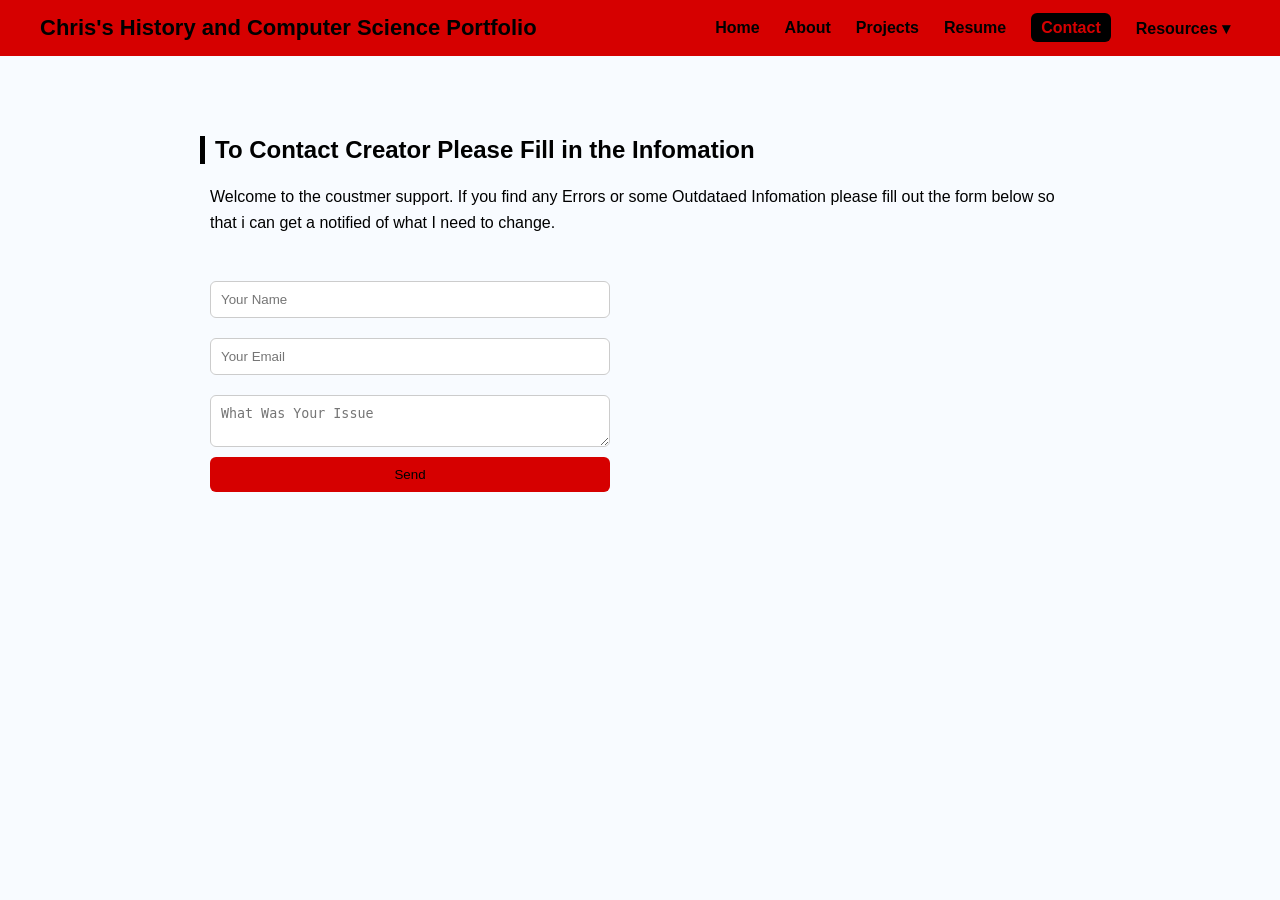
<file: contact.html>
<!DOCTYPE html>
<html lang="en">
<head>
<meta charset="UTF-8" />
<meta name="viewport" content="width=device-width, initial-scale=1.0" />
<title>History Portfolio</title>
 <link rel="stylesheet" href="styles.css">

</head>

<body>

<nav>
<h1>Chris's History and Computer Science Portfolio</h1>

  <ul>
<li><a href="index.html">Home</a></li>
<li><a href="about.html">About</a></li>
<li><a href="projects.html">Projects</a></li>
<li><a href="resume.html">Resume</a></li>
<li><a class="active"href="contact.html">Contact</a></li>

    <!-- Dropdown -->
    <li class="dropdown">
      <a href="resources.html">Resources ▾</a>
      <ul class="dropdown-menu">
        <li><a href="Philosophy.html" target="_blank">Philosophy</a></li>
        <li><a href="history.html" target="_blank">History</a></li>
        <li><a href="government.html">Government</a></li>
      </ul>
    </li>

  </ul>
</nav>

<section id="contact">
<h2>To Contact Creator Please Fill in the Infomation</h2>
<p>Welcome to the coustmer support. If you find any Errors or some Outdataed Infomation please fill out the form below so that i can get a notified of what I need to change.</p>
<br>
<form action="https://formsubmit.co/Cbar6519@students.vsu.edu" method="POST">
  <br>



<input type="text" name="name" placeholder="Your Name" required>


<input type="email" name="email" placeholder="Your Email" required>




<textarea name="message" placeholder="What Was Your Issue" required></textarea>




<input type="hidden" name="_captcha" value="false">

<button type="submit">Send</button>
</form>


<p id="message"></p>
</section>

<body>
</file>
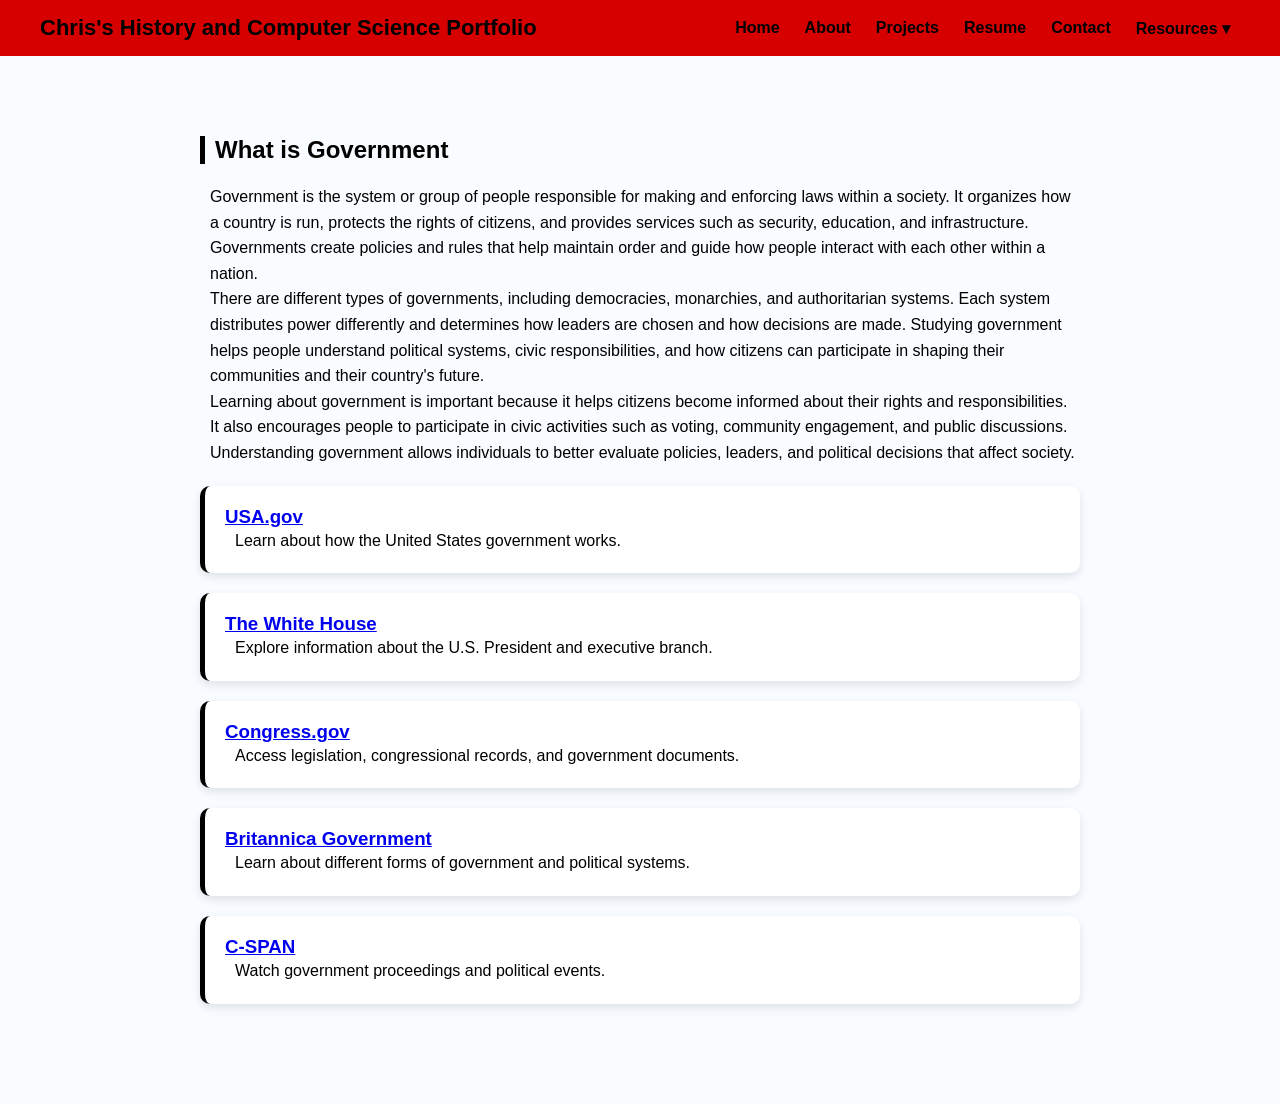
<file: government.html>
<!DOCTYPE html>
<html lang="en">
<head>
<meta charset="UTF-8" />
<meta name="viewport" content="width=device-width, initial-scale=1.0" />
<title>History Portfolio</title>
 <link rel="stylesheet" href="styles.css">

</head>
<body>

<nav>
<h1>Chris's History and Computer Science Portfolio</h1>

  <ul>
<li><a href="index.html">Home</a></li>
<li><a href="about.html">About</a></li>
<li><a href="projects.html">Projects</a></li>
<li><a href="resume.html">Resume</a></li>
<li><a href="contact.html">Contact</a></li>

    <!-- Dropdown -->
    <li class="dropdown">
      <a href="resources.html">Resources ▾</a>
      <ul class="dropdown-menu">
        <li><a href="Philosophy.html" target="_blank">Philosophy</a></li>
        <li><a href="history.html" target="_blank">History</a></li>
        <li><a class="active"href="government.html">Government</a></li>
      </ul>
    </li>

  </ul>
</nav>

<section id="Government">
<h2>What is Government</h2>

<p>Government is the system or group of people responsible for making and enforcing laws within a society. It organizes how a country is run, protects the rights of citizens, and provides services such as security, education, and infrastructure. Governments create policies and rules that help maintain order and guide how people interact with each other within a nation.</p>

<p>There are different types of governments, including democracies, monarchies, and authoritarian systems. Each system distributes power differently and determines how leaders are chosen and how decisions are made. Studying government helps people understand political systems, civic responsibilities, and how citizens can participate in shaping their communities and their country's future.</p>

<p>Learning about government is important because it helps citizens become informed about their rights and responsibilities. It also encourages people to participate in civic activities such as voting, community engagement, and public discussions. Understanding government allows individuals to better evaluate policies, leaders, and political decisions that affect society.</p>

<div class="card">
<h3><a href="https://www.usa.gov/">USA.gov</a></h3>
<p>Learn about how the United States government works.</p>
</div>

<div class="card">
<h3><a href="https://www.whitehouse.gov/">The White House</a></h3>
<p>Explore information about the U.S. President and executive branch.</p>
</div>

<div class="card">
<h3><a href="https://www.congress.gov/">Congress.gov</a></h3>
<p>Access legislation, congressional records, and government documents.</p>
</div>

<div class="card">
<h3><a href="https://www.britannica.com/topic/government">Britannica Government</a></h3>
<p>Learn about different forms of government and political systems.</p>
</div>

<div class="card">
<h3><a href="https://www.c-span.org/">C-SPAN</a></h3>
<p>Watch government proceedings and political events.</p>
</div>

</section>
</file>
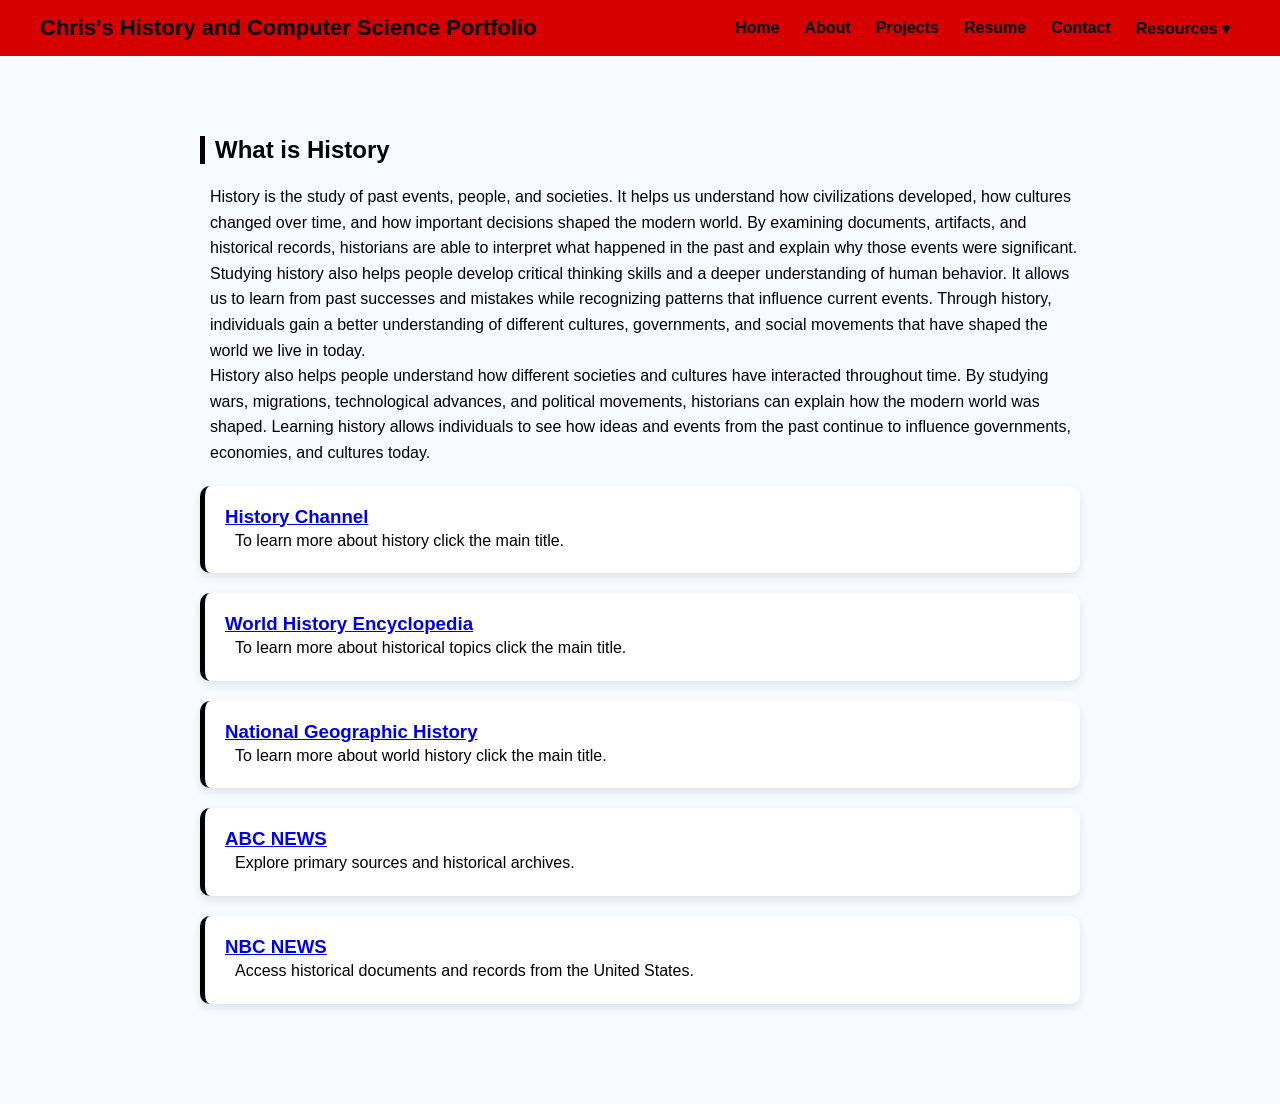
<file: history.html>
<!DOCTYPE html>
<html lang="en">
<head>
<meta charset="UTF-8" />
<meta name="viewport" content="width=device-width, initial-scale=1.0" />
<title>History Portfolio</title>
 <link rel="stylesheet" href="styles.css">

</head>
<body>

<nav>
<h1>Chris's History and Computer Science Portfolio</h1>

  <ul>
<li><a href="index.html">Home</a></li>
<li><a href="about.html">About</a></li>
<li><a href="projects.html">Projects</a></li>
<li><a href="resume.html">Resume</a></li>
<li><a href="contact.html">Contact</a></li>

    <!-- Dropdown -->
    <li class="dropdown">
      <a href="resources.html">Resources ▾</a>
      <ul class="dropdown-menu">
        <li><a href="Philosophy.html" target="_blank">Philosophy</a></li>
        <li><a class="active"href="history.html" target="_blank">History</a></li>
        <li><a href="government.html">Government</a></li>
      </ul>
    </li>

  </ul>
</nav>

<section id="History">
<h2>What is History</h2>

<p>History is the study of past events, people, and societies. It helps us understand how civilizations developed, how cultures changed over time, and how important decisions shaped the modern world. By examining documents, artifacts, and historical records, historians are able to interpret what happened in the past and explain why those events were significant.</p>

<p>Studying history also helps people develop critical thinking skills and a deeper understanding of human behavior. It allows us to learn from past successes and mistakes while recognizing patterns that influence current events. Through history, individuals gain a better understanding of different cultures, governments, and social movements that have shaped the world we live in today.</p>

<p>History also helps people understand how different societies and cultures have interacted throughout time. By studying wars, migrations, technological advances, and political movements, historians can explain how the modern world was shaped. Learning history allows individuals to see how ideas and events from the past continue to influence governments, economies, and cultures today.</p>


<div class="card">
<h3><a href="https://www.history.com/">History Channel</a></h3>
<p>To learn more about history click the main title.</p>
</div>

<div class="card">
<h3><a href="https://www.worldhistory.org/">World History Encyclopedia</a></h3>
<p>To learn more about historical topics click the main title.</p>
</div>

<div class="card">
<h3><a href="https://www.nationalgeographic.com/history/">National Geographic History</a></h3>
<p>To learn more about world history click the main title.</p>
</div>

<div class="card">
<h3><a href="https://abcnews.com/">ABC NEWS</a></h3>
<p>Explore primary sources and historical archives.</p>
</div>

<div class="card">
<h3><a href="https://www.nbcnews.com/">NBC NEWS</a></h3>
<p>Access historical documents and records from the United States.</p>
</div>

</section>
</file>
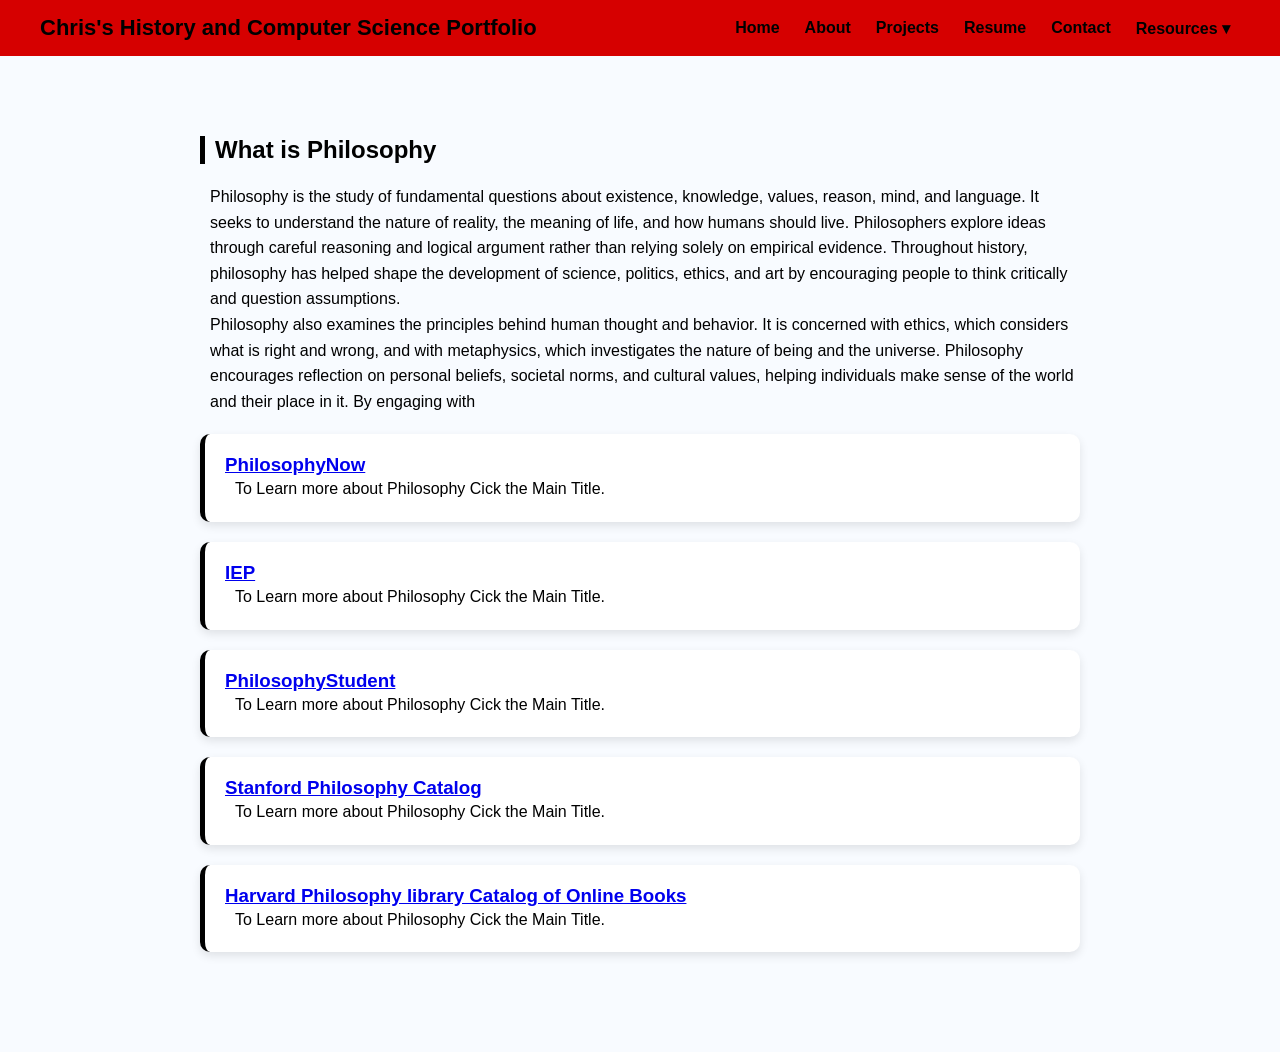
<file: Philosophy.html>
<!DOCTYPE html>
<html lang="en">
<head>
<meta charset="UTF-8" />
<meta name="viewport" content="width=device-width, initial-scale=1.0" />
<title>History Portfolio</title>
 <link rel="stylesheet" href="styles.css">

</head>
<body>

<nav>
<h1>Chris's History and Computer Science Portfolio</h1>

  <ul>
<li><a href="index.html">Home</a></li>
<li><a href="about.html">About</a></li>
<li><a href="projects.html">Projects</a></li>
<li><a href="resume.html">Resume</a></li>
<li><a href="contact.html">Contact</a></li>

    <!-- Dropdown -->
    <li class="dropdown">
      <a href="resources.html">Resources ▾</a>
      <ul class="dropdown-menu">
        <li><a class="active"href="Philosophy.html" target="_blank">Philosophy</a></li>
        <li><a href="history.html" target="_blank">History</a></li>
        <li><a href="government.html">Government</a></li>
      </ul>
    </li>

  </ul>
</nav>


<section id="Philosophy">
<h2>What is Philosophy</h2>
<p>Philosophy is the study of fundamental questions about existence, knowledge, values, reason, mind, and language. It seeks to understand the nature of reality, the meaning of life, and how humans should live. Philosophers explore ideas through careful reasoning and logical argument rather than relying solely on empirical evidence. Throughout history, philosophy has helped shape the development of science, politics, ethics, and art by encouraging people to think critically and question assumptions.</p>

<p>Philosophy also examines the principles behind human thought and behavior. It is concerned with ethics, which considers what is right and wrong, and with metaphysics, which investigates the nature of being and the universe. Philosophy encourages reflection on personal beliefs, societal norms, and cultural values, helping individuals make sense of the world and their place in it. By engaging with</p> 
<div class="card">
<h3> <a href="https://philosophynow.org/">PhilosophyNow </a></h3>
<p>To Learn more about Philosophy Cick the Main Title.</p>
</div>

<div class="card">
<h3> <a href="https://iep.utm.edu/">IEP </a></h3>
<p>To Learn more about Philosophy Cick the Main Title.</p>

</div>

<div class="card">
<h3> <a href="https://philosophystudent.org/lists-of-links-to-philosophy-websites/">PhilosophyStudent </a></h3>
<p>To Learn more about Philosophy Cick the Main Title.</p>

</div>

<div class="card">
<h3> <a href="https://plato.stanford.edu/contents.html">Stanford Philosophy Catalog </a></h3>
<p>To Learn more about Philosophy Cick the Main Title.</p>

</div>

<div class="card">
<h3> <a href="https://hollis.harvard.edu/discovery/search?query=any,contains,philosophy&tab=Everything&vid=01HVD_INST:HVD2&facet=tlevel,include,online_resources&lang=en&offset=0">Harvard Philosophy library Catalog of Online Books </a></h3>
<p>To Learn more about Philosophy Cick the Main Title.</p>

</div>

</section>

</body>
</html>
</ul>
</file>
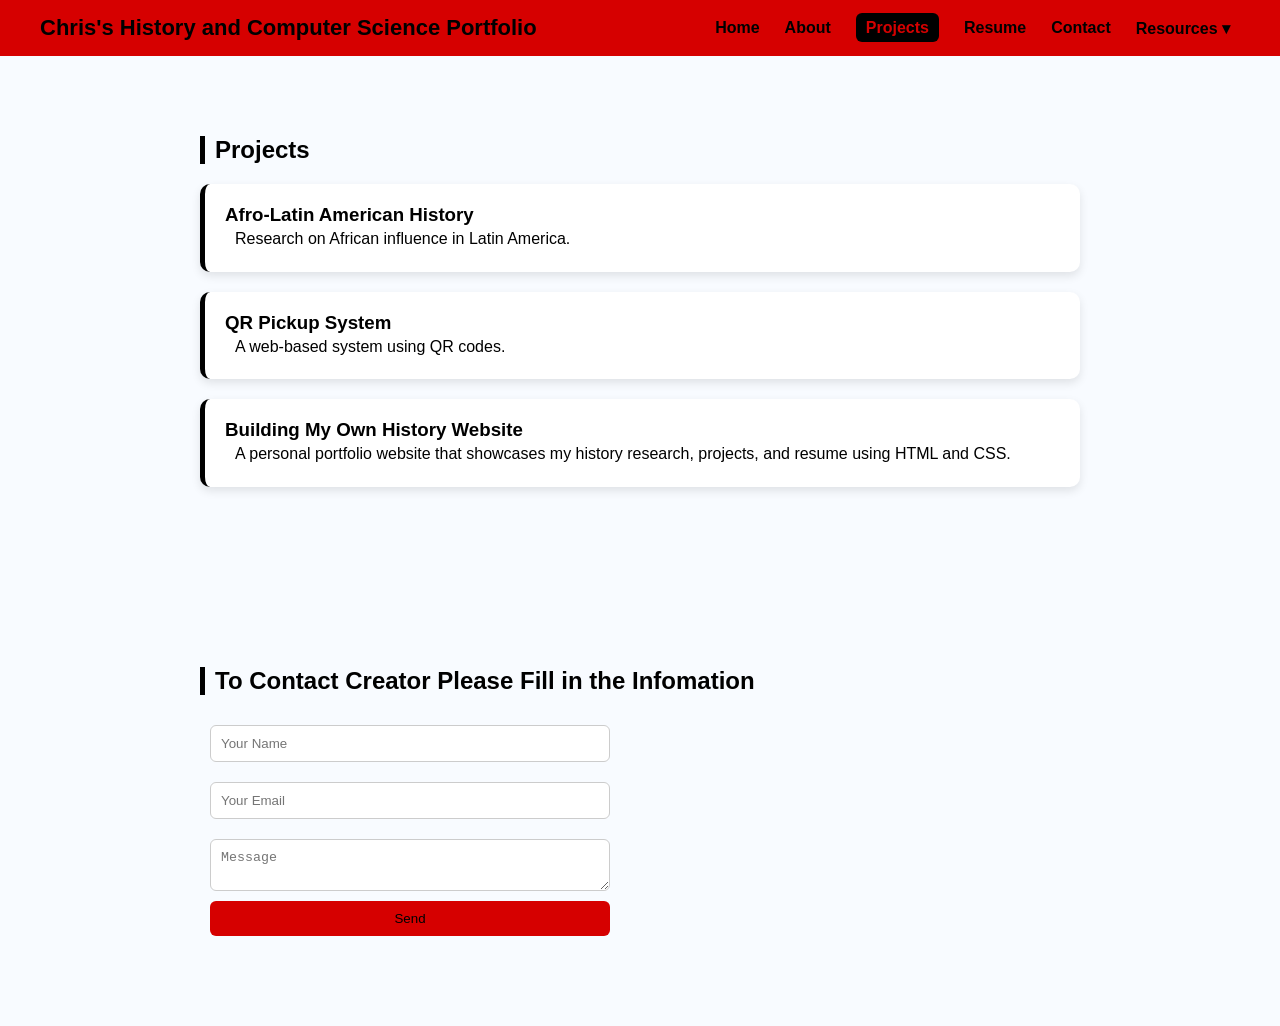
<file: projects.html>
<!DOCTYPE html>
<html lang="en">
<head>
<meta charset="UTF-8" />
<meta name="viewport" content="width=device-width, initial-scale=1.0" />
<title>History Portfolio</title>
 <link rel="stylesheet" href="styles.css">

</head>

<body>

<nav>
<h1>Chris's History and Computer Science Portfolio</h1>

<ul>
<li><a href="index.html">Home</a></li>
<li><a href="about.html">About</a></li>
<li><a class="active"href="projects.html">Projects</a></li>
<li><a href="resume.html">Resume</a></li>
<li><a href="contact.html">Contact</a></li>

<li class="dropdown">
<a href="#">Resources ▾</a>
<ul class="dropdown-menu">
<li><a href="philosophy.html">Philosophy</a></li>
<li><a href="history.html">History</a></li>
<li><a href="government.html">Government</a></li>
</ul>
</li>

</ul>
</nav>

<section id="projects">
<h2>Projects</h2>

<div class="card">
<h3>Afro-Latin American History</h3>
<p>Research on African influence in Latin America.</p>
</div>

<div class="card">
<h3>QR Pickup System</h3>
<p>A web-based system using QR codes.</p>
</div>

<div class="card">
<h3>Building My Own History Website</h3>
<p>A personal portfolio website that showcases my history research, projects, and resume using HTML and CSS.</p>
</div>

</section>


<section id="contact">
<h2>To Contact Creator Please Fill in the Infomation</h2>

<form id="contactForm">
<input type="text" placeholder="Your Name" required>
<input type="email" placeholder="Your Email" required>
<textarea placeholder="Message" required></textarea>
<button type="submit">Send</button>
</form>

<p id="message"></p>
</section>

</body>
</file>
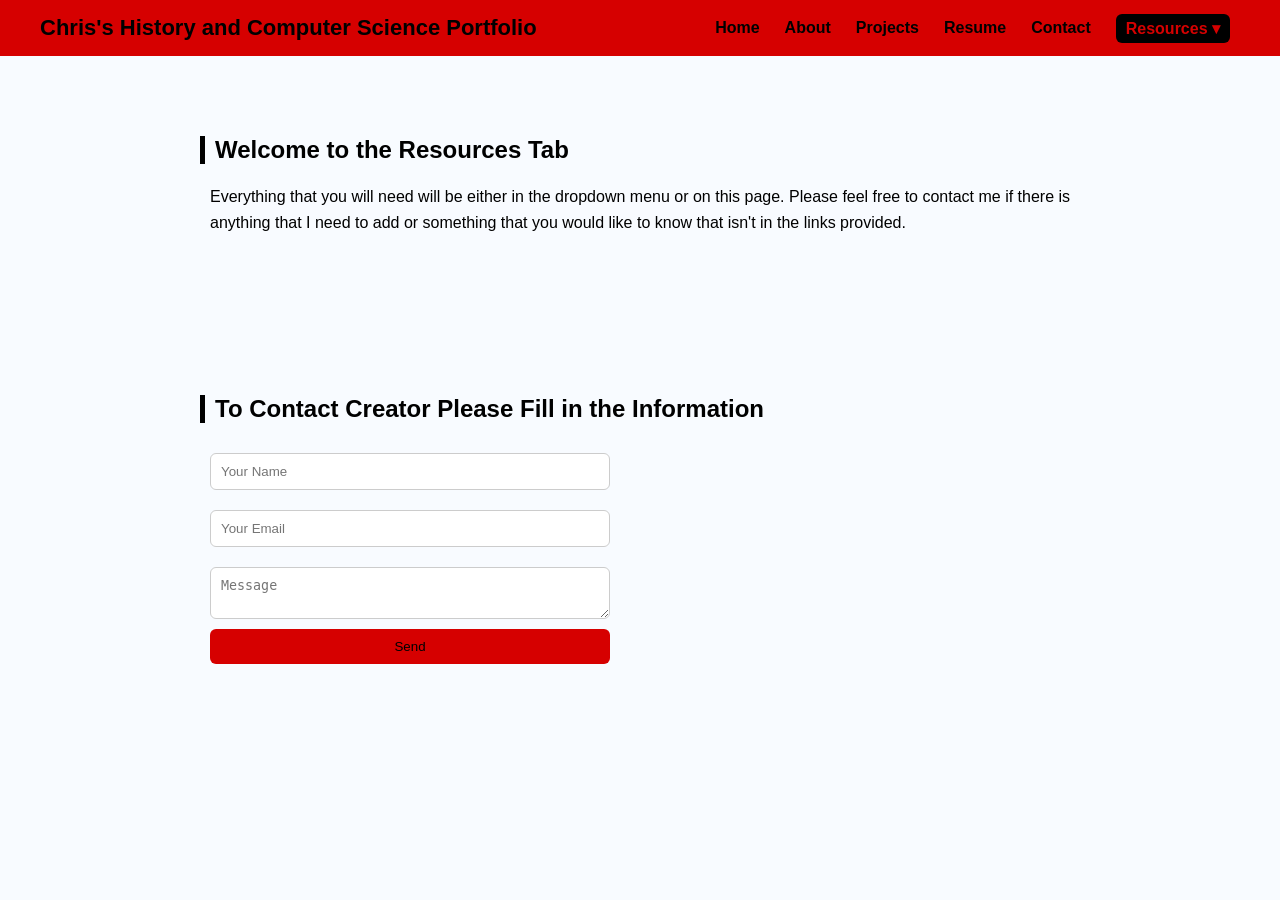
<file: resources.html>
<!DOCTYPE html>
<html lang="en">
<head>
<meta charset="UTF-8" />
<meta name="viewport" content="width=device-width, initial-scale=1.0" />
<title>History Portfolio</title>
<link rel="stylesheet" href="styles.css">
</head>

<body>

<nav>
<h1>Chris's History and Computer Science Portfolio</h1>

  <ul>
<li><a href="index.html">Home</a></li>
<li><a href="about.html">About</a></li>
<li><a href="projects.html">Projects</a></li>
<li><a href="resume.html">Resume</a></li>
<li><a href="contact.html">Contact</a></li>

    <!-- Dropdown -->
    <li class="dropdown">
      <a class="active"href="resources.html">Resources ▾</a>
      <ul class="dropdown-menu">
        <li><a href="Philosophy.html" target="_blank">Philosophy</a></li>
        <li><a href="history.html" target="_blank">History</a></li>
        <li><a href="government.html">Government</a></li>
      </ul>
    </li>

  </ul>
</nav>

<!-- Resources Welcome Section -->
<section class="resources-welcome">

<h2>Welcome to the Resources Tab</h2>

<p>
Everything that you will need will be either in the dropdown menu or on this page.
Please feel free to contact me if there is anything that I need to add or something
that you would like to know that isn't in the links provided.
</p>

</section>

<section id="contact">

<h2>To Contact Creator Please Fill in the Information</h2>

<form id="contactForm">

<input type="text" placeholder="Your Name" required>

<input type="email" placeholder="Your Email" required>

<textarea placeholder="Message" required></textarea>

<button type="submit">Send</button>

</form>

<p id="message"></p>

</section>

</body>
</html>
</file>
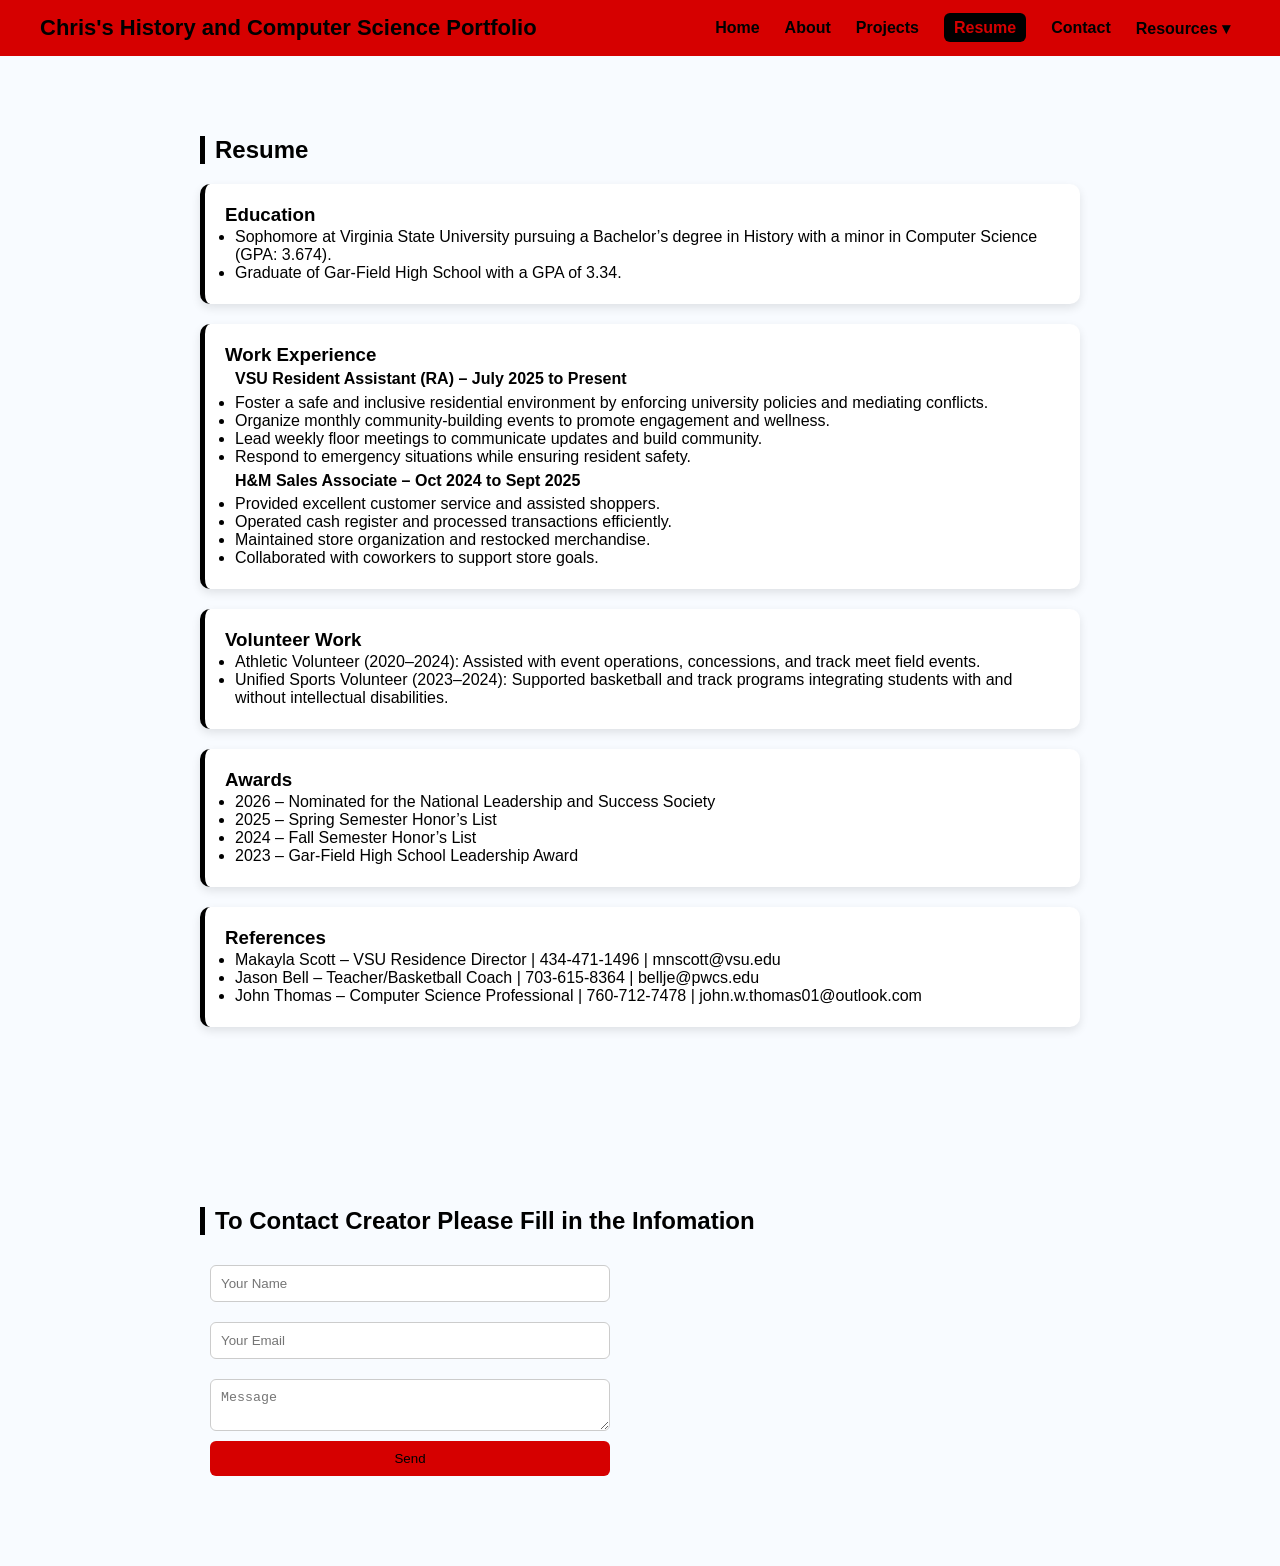
<file: resume.html>
<!DOCTYPE html>
<html lang="en">
<head>
<meta charset="UTF-8" />
<meta name="viewport" content="width=device-width, initial-scale=1.0" />
<title>History Portfolio</title>
 <link rel="stylesheet" href="styles.css">


</head>

<body>

<nav>
<h1>Chris's History and Computer Science Portfolio</h1>

  <ul>
<li><a href="index.html">Home</a></li>
<li><a href="about.html">About</a></li>
<li><a href="projects.html">Projects</a></li>
<li><a class="active"href="resume.html">Resume</a></li>
<li><a href="contact.html">Contact</a></li>

    <!-- Dropdown -->
    <li class="dropdown">
      <a href="resources.html">Resources ▾</a>
      <ul class="dropdown-menu">
        <li><a href="Philosophy.html" target="_blank">Philosophy</a></li>
        <li><a href="history.html" target="_blank">History</a></li>
        <li><a href="government.html">Government</a></li>
      </ul>
    </li>

  </ul>
</nav>

<section id="resume">
<h2>Resume</h2>

<div class="card">
<h3>Education</h3>
<ul class="resume-list">
<li>Sophomore at Virginia State University pursuing a Bachelor’s degree in History with a minor in Computer Science (GPA: 3.674).</li>
<li>Graduate of Gar-Field High School with a GPA of 3.34.</li>
</ul>
</div>

<div class="card">
<h3>Work Experience</h3>

<p><strong>VSU Resident Assistant (RA) – July 2025 to Present</strong></p>
<ul class="resume-list">
<li>Foster a safe and inclusive residential environment by enforcing university policies and mediating conflicts.</li>
<li>Organize monthly community-building events to promote engagement and wellness.</li>
<li>Lead weekly floor meetings to communicate updates and build community.</li>
<li>Respond to emergency situations while ensuring resident safety.</li>
</ul>

<p><strong>H&M Sales Associate – Oct 2024 to Sept 2025</strong></p>
<ul class="resume-list">
<li>Provided excellent customer service and assisted shoppers.</li>
<li>Operated cash register and processed transactions efficiently.</li>
<li>Maintained store organization and restocked merchandise.</li>
<li>Collaborated with coworkers to support store goals.</li>
</ul>

</div>

<div class="card">
<h3>Volunteer Work</h3>
<ul class="resume-list">
<li>Athletic Volunteer (2020–2024): Assisted with event operations, concessions, and track meet field events.</li>
<li>Unified Sports Volunteer (2023–2024): Supported basketball and track programs integrating students with and without intellectual disabilities.</li>
</ul>
</div>

<div class="card">
<h3>Awards</h3>
<ul class="resume-list">
<li>2026 – Nominated for the National Leadership and Success Society</li>
<li>2025 – Spring Semester Honor’s List</li>
<li>2024 – Fall Semester Honor’s List</li>
<li>2023 – Gar-Field High School Leadership Award</li>
</ul>
</div>

<div class="card">
<h3>References</h3>
<ul class="resume-list">
<li>Makayla Scott – VSU Residence Director | 434-471-1496 | mnscott@vsu.edu</li>
<li>Jason Bell – Teacher/Basketball Coach | 703-615-8364 | bellje@pwcs.edu</li>
<li>John Thomas – Computer Science Professional | 760-712-7478 | john.w.thomas01@outlook.com</li>
</ul>
</div>

</section>

</section>

<section id="contact">
<h2>To Contact Creator Please Fill in the Infomation</h2>

<form id="contactForm">
<input type="text" placeholder="Your Name" required>
<input type="email" placeholder="Your Email" required>
<textarea placeholder="Message" required></textarea>
<button type="submit">Send</button>
</form>

<p id="message"></p>
</section>

</body>
</file>
<file: styles.css>
*{
margin:0;
padding:0;
box-sizing:border-box;
scroll-behavior:smooth;
}

body{
font-family:Arial, sans-serif;
background:#f8fbff;
color:#000000;
}

/* NAVBAR */
nav{
background: #d60000;
color:rgb(0, 0, 0);
display:flex;
justify-content:space-between;
align-items:center;
padding:15px 40px;
position:sticky;
top:0;
z-index:1000;
}

nav h1{
font-size:22px;
}

nav ul{
list-style:none;
display:flex;
gap:25px;
}

nav a{
color:rgb(0, 0, 0);
text-decoration:none;
font-weight:bold;
}

nav a:hover{
color:#d60000;
}

/* DROPDOWN MENU */
.dropdown{
position:relative;
}

.dropdown-menu{
display:none;
position:absolute;
top:110%; /* directly under the Resources tab */
left:50%;
transform:translateX(-50%);
background:#d60000;
list-style:none;
padding:10px 0;
border-radius:4px;
min-width:170px;
z-index:999;
text-align:center;
}

.dropdown-menu li{
padding:8px 15px;
}

.dropdown-menu a{
color:white;
text-decoration:none;
display:block;
}

.dropdown-menu a:hover{
background:black;
color:rgb(255, 255, 255);
border-radius:4px;
}

/* keeps dropdown open while hovering the menu */
.dropdown:hover .dropdown-menu{
display:block;
}


/* SECTIONS */
section{
padding:80px 60px;
max-width:1000px;
margin:auto;
}

h2{
margin-bottom:20px;
border-left:5px solid #000000;
padding-left:10px;
color:#000000;
}

p{
line-height:1.6;
margin-left:10px;
}

/* CARDS */
.card{
background:white;
padding:20px;
margin:20px 0;
border-radius:10px;
box-shadow:0 4px 10px rgba(0,0,0,0.1);
border-left:5px solid #000000;
}

/* IMAGES */
.fade-img{
width:100%;
border-radius:10px;
margin-top:15px;
opacity:1;
transform:translateY(20px);
transition:all 1s ease;
}

.fade-img.show{
opacity:1;
transform:translateY(0);
}

/* FORM */
form{
display:flex;
flex-direction:column;
max-width:400px;
margin-left:10px;
}

input,textarea{
margin:10px 0;
padding:10px;
border:1px solid #ccc;
border-radius:6px;
}

button{
padding:10px;
background:#d60000;
color:rgb(0, 0, 0);
border:none;
border-radius:6px;
cursor:pointer;
}

button:hover{
background:#000000;
}

#message{
margin-top:10px;
font-weight:bold;
}

nav a.active{
background:black;
color:#d60000;
padding:6px 10px;
border-radius:6px;
}

/* HOVER EFFECT FOR INACTIVE LINKS */
nav a:not(.active):hover{
background:white;
color:black;
padding:6px 10px;
border-radius:6px;
}


/*lists*/
ul{
    padding:2px 10px;
}
</file>
